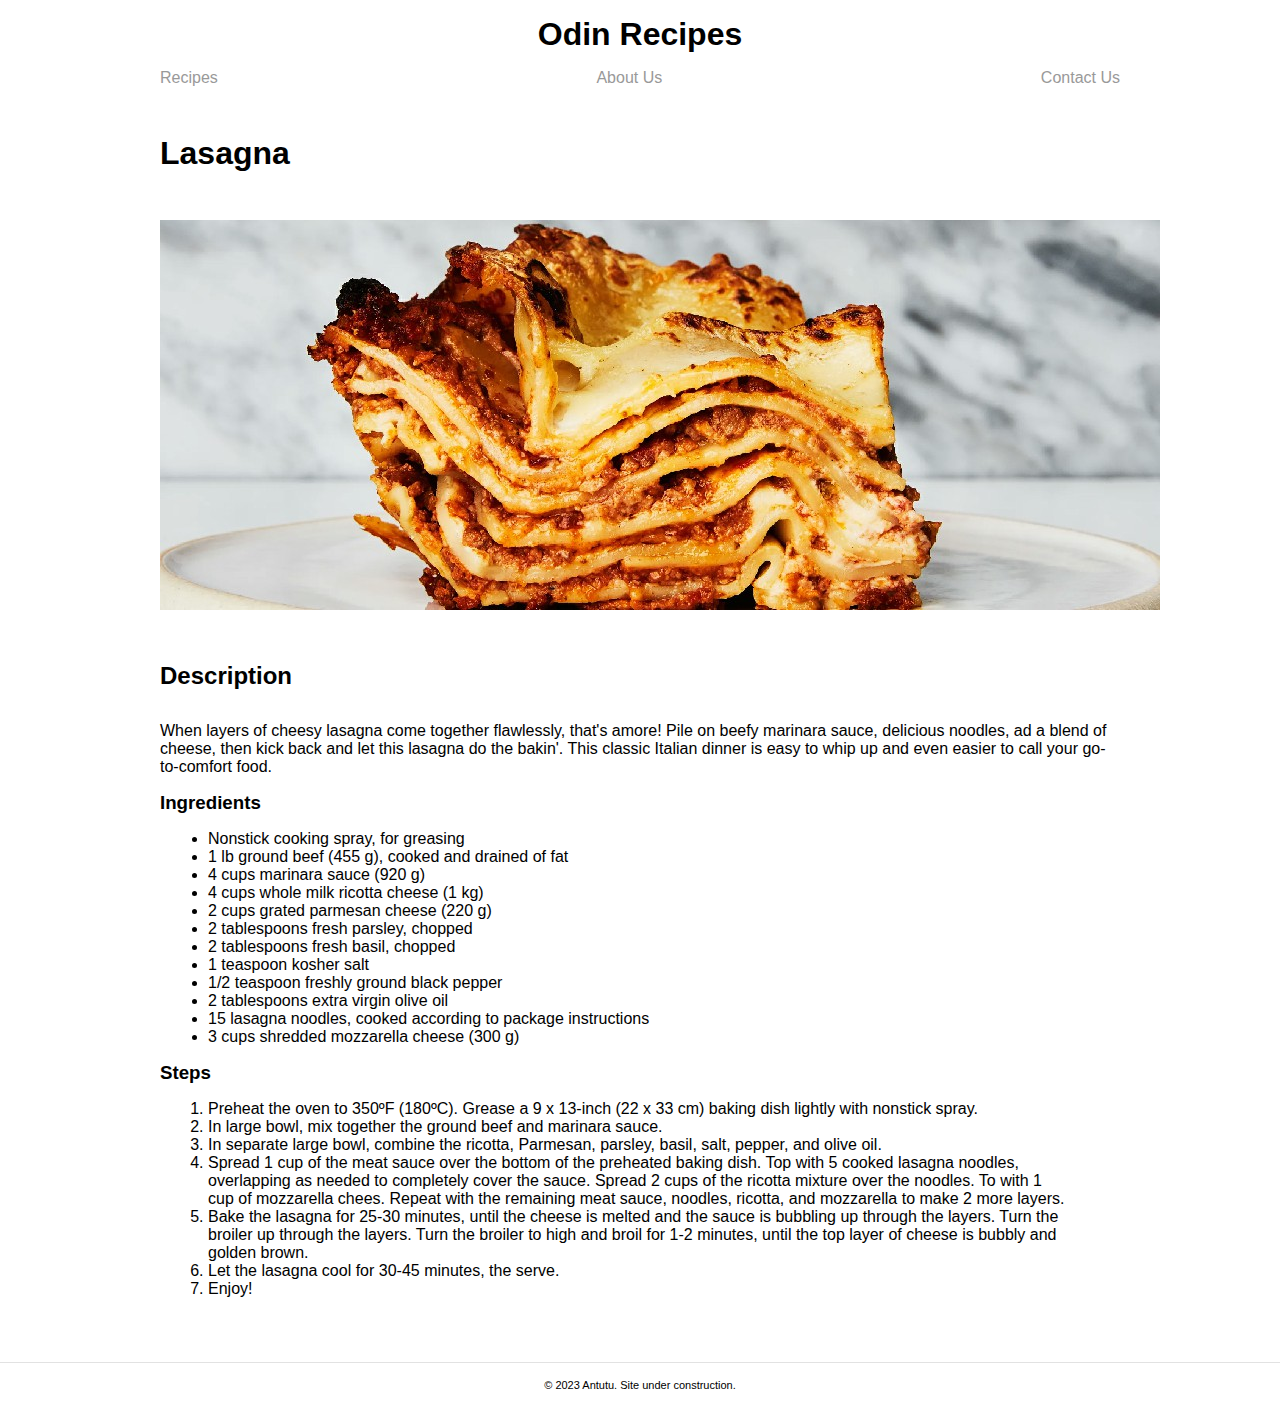
<file: odin-recipes/lasagna.html>
<!DOCTYPE html>
<html lang="en">
<head>
    <meta charset="UTF-8">
    <meta name="viewport" content="width=device-width, initial-scale=1.0">
    <link rel="stylesheet" href="../statics/recipe-style.css">
    <title>Odin Recipes</title>
</head>
<body>
    <div class="navbar">
        <div class="logo">
            <h1 onclick="window.location.href='../index.html'">Odin Recipes</h1>
        </div>
        <div class="links-container">
            <ul class="links">
                <li><a href="../index.html#recipes">Recipes</a></li>
                <li><a href="../index.html#about-us">About Us</a></li>
                <li><a href="">Contact Us</a></li>
            </ul>
        </div>
    </div>
    <main>
        <h1>Lasagna</h1>
        <img src="../images/lasagna.jpg" alt="beef lasagna">
        <h2>Description</h2>
        <p>
            When layers of cheesy lasagna come together flawlessly, that's amore! Pile on beefy marinara sauce,
            delicious noodles, ad a blend of cheese, then kick back and let this lasagna do the bakin'. This
            classic Italian dinner is easy to whip up and even easier to call your go-to-comfort food.
        </p>
        <div class="ingredients">
            <h3>Ingredients</h3>
            <ul>
                <li>Nonstick cooking spray, for greasing</li>
                <li>1 lb ground beef (455 g), cooked and drained of fat</li>
                <li>4 cups marinara sauce (920 g)</li>
                <li>4 cups whole milk ricotta cheese (1 kg)</li>
                <li>2 cups grated parmesan cheese (220 g)</li>
                <li>2 tablespoons fresh parsley, chopped</li>
                <li>2 tablespoons fresh basil, chopped</li>
                <li>1 teaspoon kosher salt</li>
                <li>1/2 teaspoon freshly ground black pepper</li>
                <li>2 tablespoons extra virgin olive oil</li>
                <li>15 lasagna noodles, cooked according to package instructions</li>
                <li>3 cups shredded mozzarella cheese (300 g)</li>
            </ul>
        </div>
        <div class="steps">
            <h3>Steps</h3>
            <ol>
                <li>
                    Preheat the oven to 350ºF (180ºC). Grease a 9 x 13-inch (22 x 33 cm) baking dish lightly with
                    nonstick spray.
                </li>
                <li>
                    In large bowl, mix together the ground beef and marinara sauce.
                </li>
                <li>
                    In separate large bowl, combine the ricotta, Parmesan, parsley, basil, salt, pepper, and olive oil.
                </li>
                <li>
                    Spread 1 cup of the meat sauce over the bottom of the preheated baking dish. Top with 5 cooked lasagna
                    noodles, overlapping as needed to completely cover the sauce. Spread 2 cups of the ricotta mixture over
                    the noodles. To with 1 cup of mozzarella chees. Repeat with the remaining meat sauce, noodles, ricotta,
                    and mozzarella to make 2 more layers.
                </li>
                <li>
                    Bake the lasagna for 25-30 minutes, until the cheese is melted and the sauce is bubbling up through the
                    layers. Turn the broiler up through the layers. Turn the broiler to high and broil for 1-2 minutes,
                    until the top layer of cheese is bubbly and golden brown.
                </li>
                <li>
                    Let the lasagna cool for 30-45 minutes, the serve.
                </li>
                <li>
                    Enjoy!
                </li>
            </ol>
        </div>
    </main>
    <footer>
        <p>&copy; 2023 Antutu. Site under construction.</p>
    </footer>
</body>
</html>
</file>
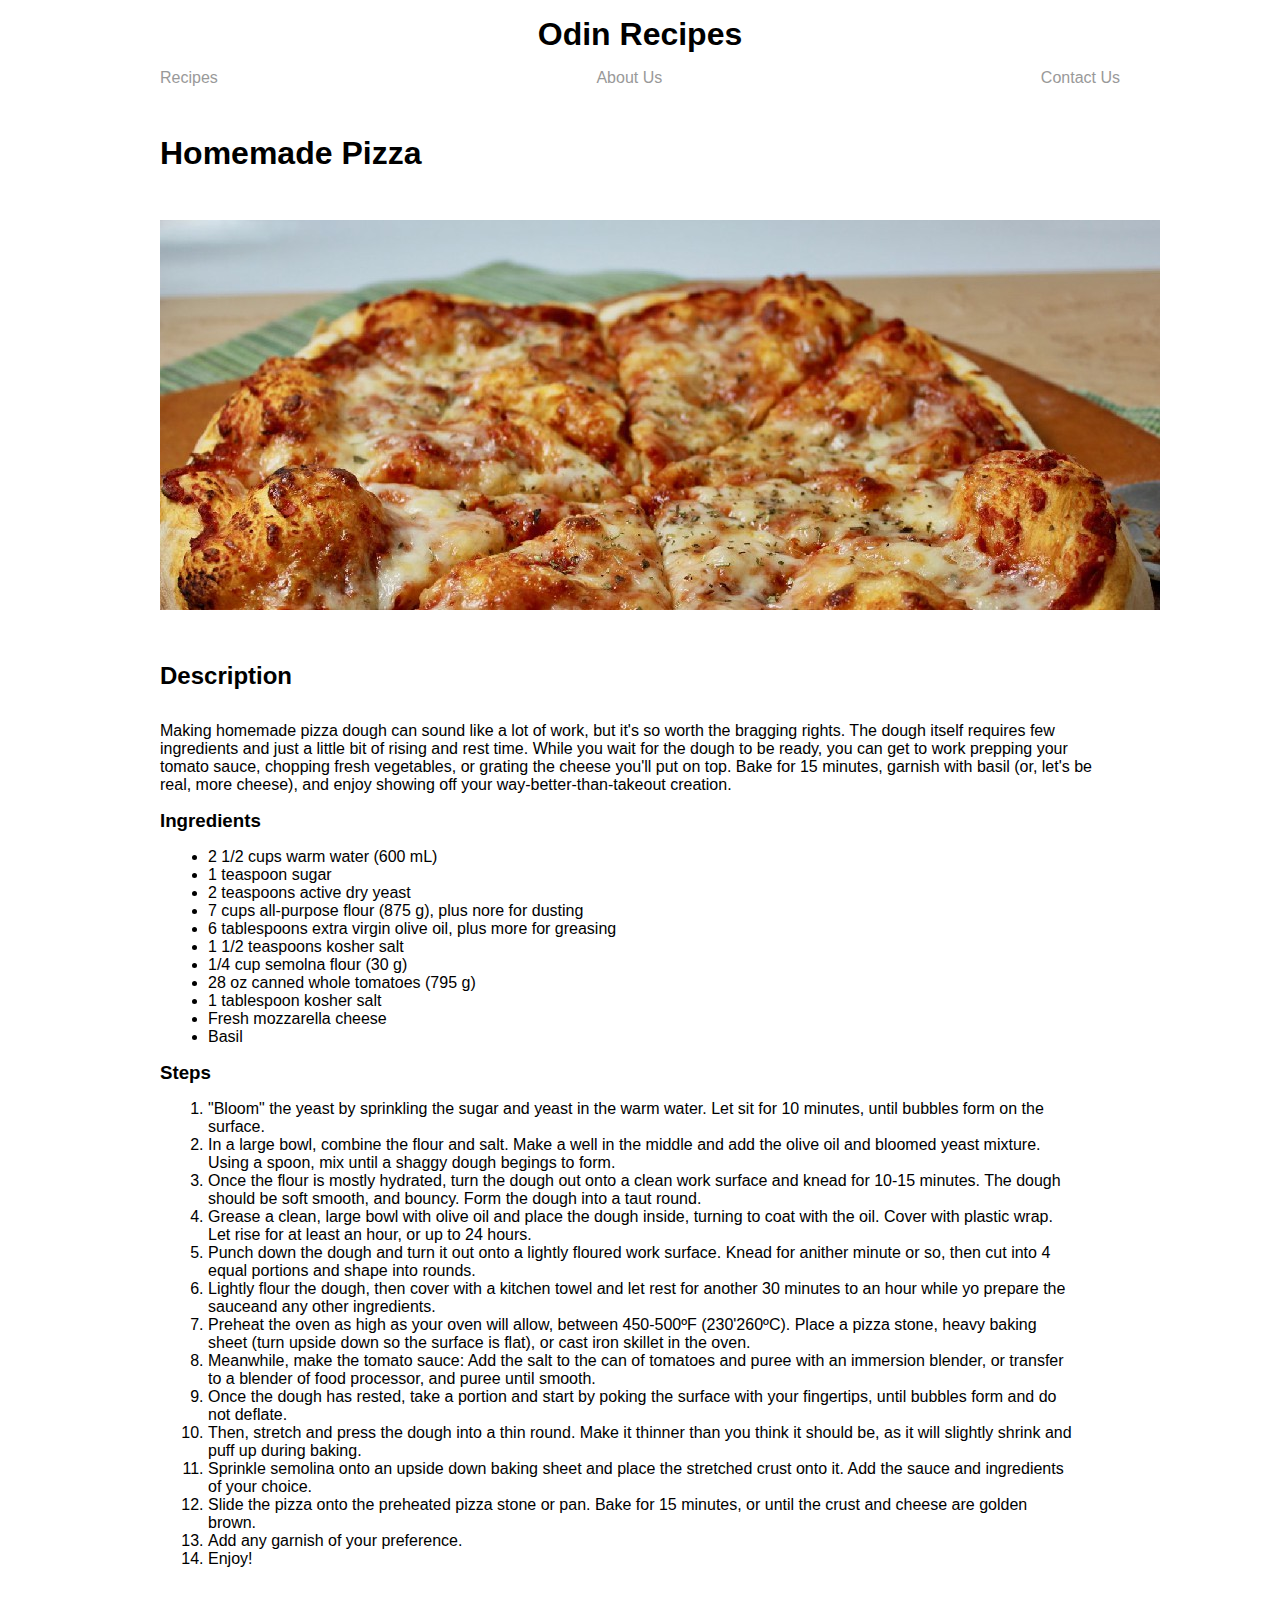
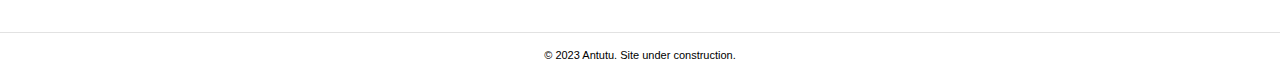
<file: odin-recipes/pizza.html>
<!DOCTYPE html>
<html lang="en">
<head>
    <meta charset="UTF-8">
    <meta name="viewport" content="width=device-width, initial-scale=1.0">
    <link rel="stylesheet" href="../statics/recipe-style.css">
    <title>Odin Recipes</title>
</head>
<body>
    <div class="navbar">
        <div class="logo">
            <h1 onclick="window.location.href='../index.html'">Odin Recipes</h1>
        </div>
        <div class="links-container">
            <ul class="links">
                <li><a href="../index.html#recipes">Recipes</a></li>
                <li><a href="../index.html#about-us">About Us</a></li>
                <li><a href="">Contact Us</a></li>
            </ul>
        </div>
    </div>
    <main>
        <h1>Homemade Pizza</h1>
        <img src="../images/pizza.jpg" alt="homemade pizza">
        <h2>Description</h2>
        <p>
            Making homemade pizza dough can sound like a lot of work, but it's so worth the bragging rights.
            The dough itself requires few ingredients and just a little bit of rising and rest time. While
            you wait for the dough to be ready, you can get to work prepping your tomato sauce, chopping fresh
            vegetables, or grating the cheese you'll put on top. Bake for 15 minutes, garnish with basil (or,
            let's be real, more cheese), and enjoy showing off your way-better-than-takeout creation.
        </p>
        <div class="ingredients">
            <h3>Ingredients</h3>
            <ul>
                <li>2 1/2 cups warm water (600 mL)</li>
                <li>1 teaspoon sugar</li>
                <li>2 teaspoons active dry yeast</li>
                <li>7 cups all-purpose flour (875 g), plus nore for dusting</li>
                <li>6 tablespoons extra virgin olive oil, plus more for greasing</li>
                <li>1 1/2 teaspoons kosher salt</li>
                <li>1/4 cup semolna flour (30 g)</li>
                <li>28 oz canned whole tomatoes (795 g)</li>
                <li>1 tablespoon kosher salt</li>
                <li>Fresh mozzarella cheese</li>
                <li>Basil</li>
            </ul>
        </div>
        <div class="steps">
            <h3>Steps</h3>
            <ol>
                <li>
                    "Bloom" the yeast by sprinkling the sugar and yeast in the warm water. Let sit for 10 minutes, until
                    bubbles form on the surface.
                </li>
                <li>
                    In a large bowl, combine the flour and salt. Make a well in the middle and add the olive oil and
                    bloomed yeast mixture. Using a spoon, mix until a shaggy dough begings to form.
                </li>
                <li>
                    Once the flour is mostly hydrated, turn the dough out onto a clean work surface and knead for
                    10-15 minutes. The dough should be soft smooth, and bouncy. Form the dough into a taut round.
                </li>
                <li>
                    Grease a clean, large bowl with olive oil and place the dough inside, turning to coat with the oil.
                    Cover with plastic wrap. Let rise for at least an hour, or up to 24 hours.
                </li>
                <li>
                    Punch down the dough and turn it out onto a lightly floured work surface. Knead for anither minute
                    or so, then cut into 4 equal portions and shape into rounds.
                </li>
                <li>
                    Lightly flour the dough, then cover with a kitchen towel and let rest for another 30 minutes to
                    an hour while yo prepare the sauceand any other ingredients.
                </li>
                <li>
                    Preheat the oven as high as your oven will allow, between 450-500ºF (230'260ºC). Place a pizza stone,
                    heavy baking sheet (turn upside down so the surface is flat), or cast iron skillet in the oven.
                </li>
                <li>
                    Meanwhile, make the tomato sauce: Add the salt to the can of tomatoes and puree with an immersion
                    blender, or transfer to a blender of food processor, and puree until smooth.
                </li>
                <li>
                    Once the dough has rested, take a portion and start by poking the surface with your fingertips, until
                    bubbles form and do not deflate.
                </li>
                <li>
                    Then, stretch and press the dough into a thin round. Make it thinner than you think it should be, as it
                    will slightly shrink and puff up during baking.
                </li>
                <li>
                    Sprinkle semolina onto an upside down baking sheet and place the stretched crust onto it. Add the sauce and
                    ingredients of your choice.
                </li>
                <li>
                    Slide the pizza onto the preheated pizza stone or pan. Bake for 15 minutes, or until the crust and
                    cheese are golden brown.
                </li>
                <li>
                    Add any garnish of your preference.
                </li>
                <li>
                    Enjoy!
                </li>
            </ol>
        </div>
    </main>
    <footer>
        <p>&copy; 2023 Antutu. Site under construction.</p>
    </footer>
</body>
</html>
</file>
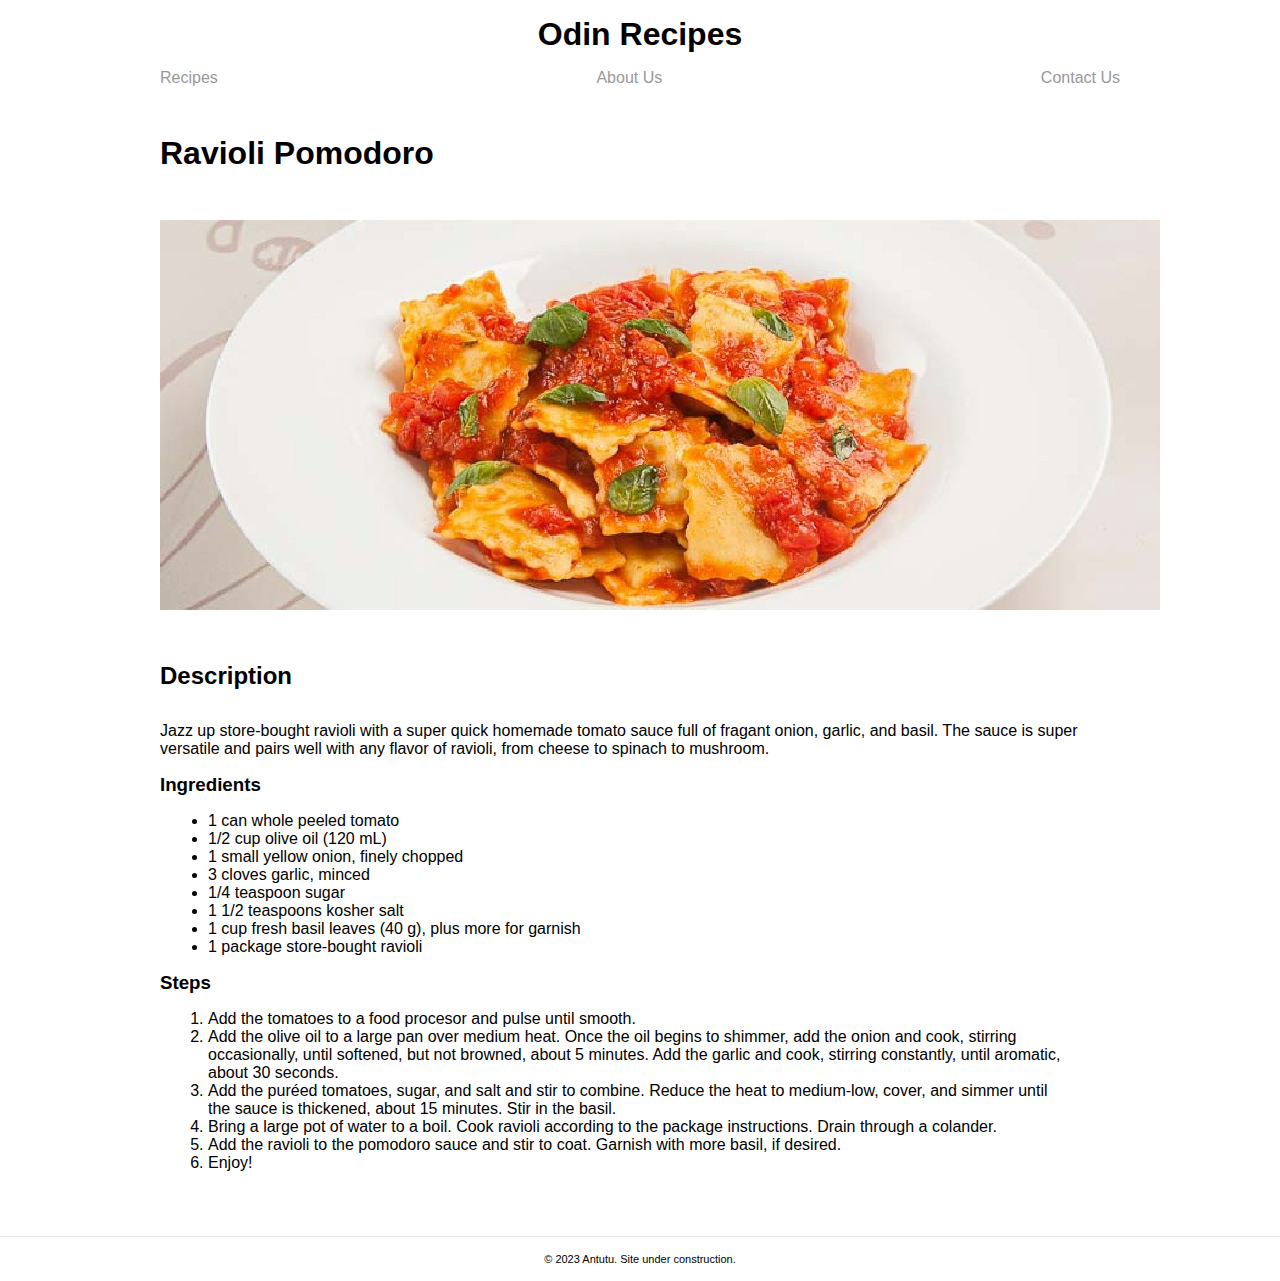
<file: odin-recipes/ravioli.html>
<!DOCTYPE html>
<html lang="en">
<head>
    <meta charset="UTF-8">
    <meta name="viewport" content="width=device-width, initial-scale=1.0">
    <link rel="stylesheet" href="../statics/recipe-style.css">
    <title>Odin Recipes</title>
</head>
<body>
    <div class="navbar">
        <div class="logo">
            <h1 onclick="window.location.href='../index.html'">Odin Recipes</h1>
        </div>
        <div class="links-container">
            <ul class="links">
                <li><a href="../index.html#recipes">Recipes</a></li>
                <li><a href="../index.html#about-us">About Us</a></li>
                <li><a href="">Contact Us</a></li>
            </ul>
        </div>
    </div>
    <main>
        <h1>Ravioli Pomodoro</h1>
        <img src="../images/ravioli.jpg" alt="ravioli pomodoro">
        <h2>Description</h2>
        <p>
            Jazz up store-bought ravioli with a super quick homemade tomato sauce full of fragant onion,
            garlic, and basil. The sauce is super versatile and pairs well with any flavor of ravioli,
            from cheese to spinach to mushroom.
        </p>
        <div class="ingredients">
            <h3>Ingredients</h3>
            <ul>
                <li>1 can whole peeled tomato</li>
                <li>1/2 cup olive oil (120 mL)</li>
                <li>1 small yellow onion, finely chopped</li>
                <li>3 cloves garlic, minced</li>
                <li>1/4 teaspoon sugar</li>
                <li>1 1/2 teaspoons kosher salt</li>
                <li>1 cup fresh basil leaves (40 g), plus more for garnish</li>
                <li>1 package store-bought ravioli</li>
            </ul>
        </div>
        <div class="steps">
            <h3>Steps</h3>
            <ol>
                <li>
                    Add the tomatoes to a food procesor and pulse until smooth.
                </li>
                <li>
                    Add the olive oil to a large pan over medium heat. Once the oil begins to shimmer, add
                    the onion and cook, stirring occasionally, until softened, but not browned, about 5 minutes.
                    Add the garlic and cook, stirring constantly, until aromatic, about 30 seconds.
                </li>
                <li>
                    Add the puréed tomatoes, sugar, and salt and stir to combine. Reduce the heat to medium-low,
                    cover, and simmer until the sauce is thickened, about 15 minutes. Stir in the basil.
                </li>
                <li>
                    Bring a large pot of water to a boil. Cook ravioli according to the package instructions.
                    Drain through a colander.
                </li>
                <li>
                    Add the ravioli to the pomodoro sauce and stir to coat. Garnish with more basil, if desired.
                </li>
                <li>
                    Enjoy!
                </li>
            </ol>
        </div>
    </main>
    <footer>
        <p>&copy; 2023 Antutu. Site under construction.</p>
    </footer>
</body>
</html>
</file>
<file: statics/recipe-style.css>
* {
    margin: 0;
    padding: 0;
    box-sizing: border-box;
    font-family: 'Segoe UI', Tahoma, Geneva, Verdana, sans-serif;
}

.navbar {
    display: flex;
    flex-direction: column;
    align-items: center;
    padding: 1rem;
    /* border-bottom: 1px solid gray; */
    margin-bottom: 2rem;
}

.links-container {
    width: 960px;
}

.logo {
    margin-bottom: 1rem;
}

.logo>h1:hover {
    cursor: pointer;
}

.links {
    display: flex;
    justify-content: space-between;
    list-style: none;
}

.links a {
    text-decoration: none;
    color: rgb(153, 153, 153);
}

.links a:hover {
    color: black;
}

main {
    width: 960px;
    margin: 0 auto;
}

main>h1 {
    margin-bottom: 3rem;
}

main>img {
    margin-bottom: 3rem;
}

main h2 {
    margin-bottom: 2rem;
}

main h3 {
    margin: 1rem 0;
}

main ul,ol {
    padding: 0 3rem;
}

footer {
    width: 100%;
    margin-top: 4rem;
    text-align: center;
    font-size: 11px;
    border-top: 1px solid rgb(226, 226, 226);
}

footer p {
    padding: 1rem;
}

@media only screen and (max-width: 450px) {
    .links-container{
        width: 100%;
    }

    .links {
        justify-content: space-around;
    }

    main {
        width: 100%;
        padding: 0 1rem; 
    }

    main img {
        width: 100%;
        height: 300px;
        object-fit: cover;
    }
}

@media only screen and (min-width: 451px) and (max-width: 768px) {
    .links-container{
        width: 100%;
    }

    .links {
        justify-content: space-around;
    }

    main {
        width: 100%;
        padding: 0 1rem; 
    }

    main img {
        width: 100%;
        height: 300px;
        object-fit: cover;
    }
}
</file>
